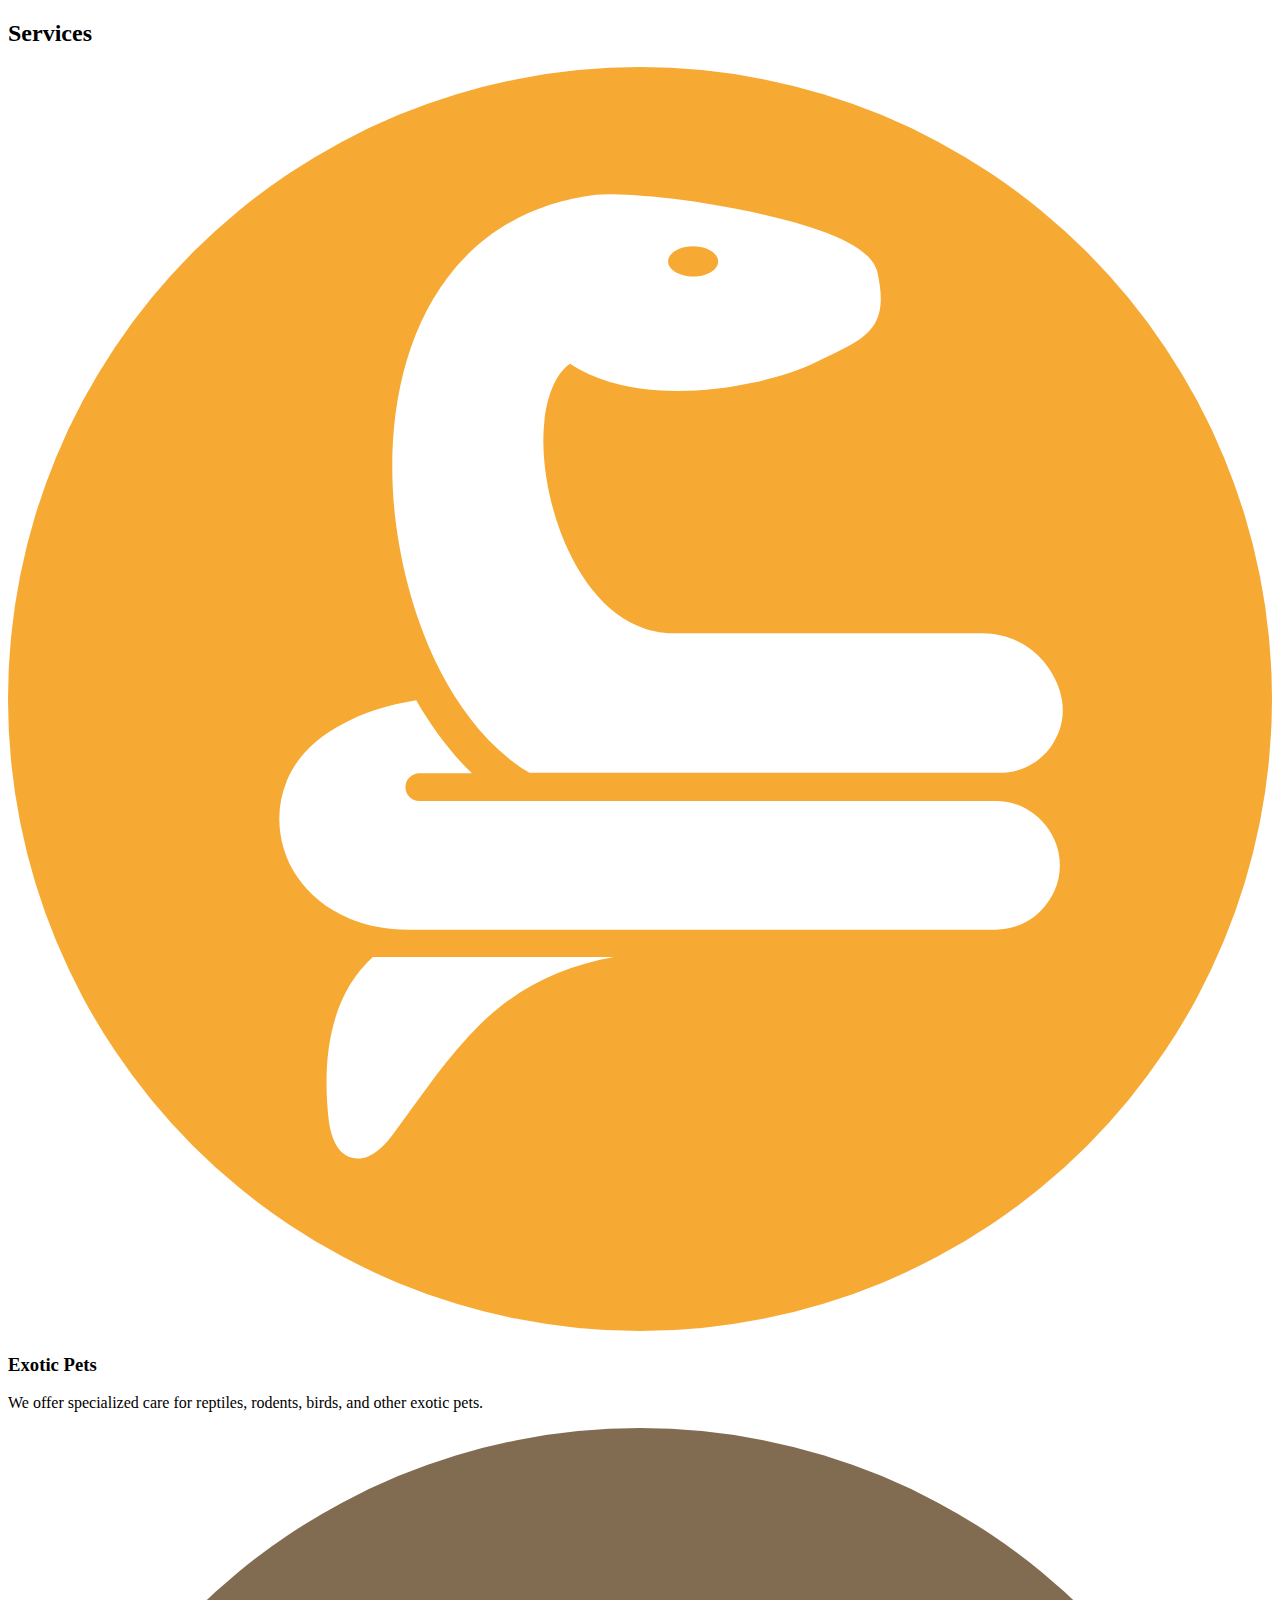
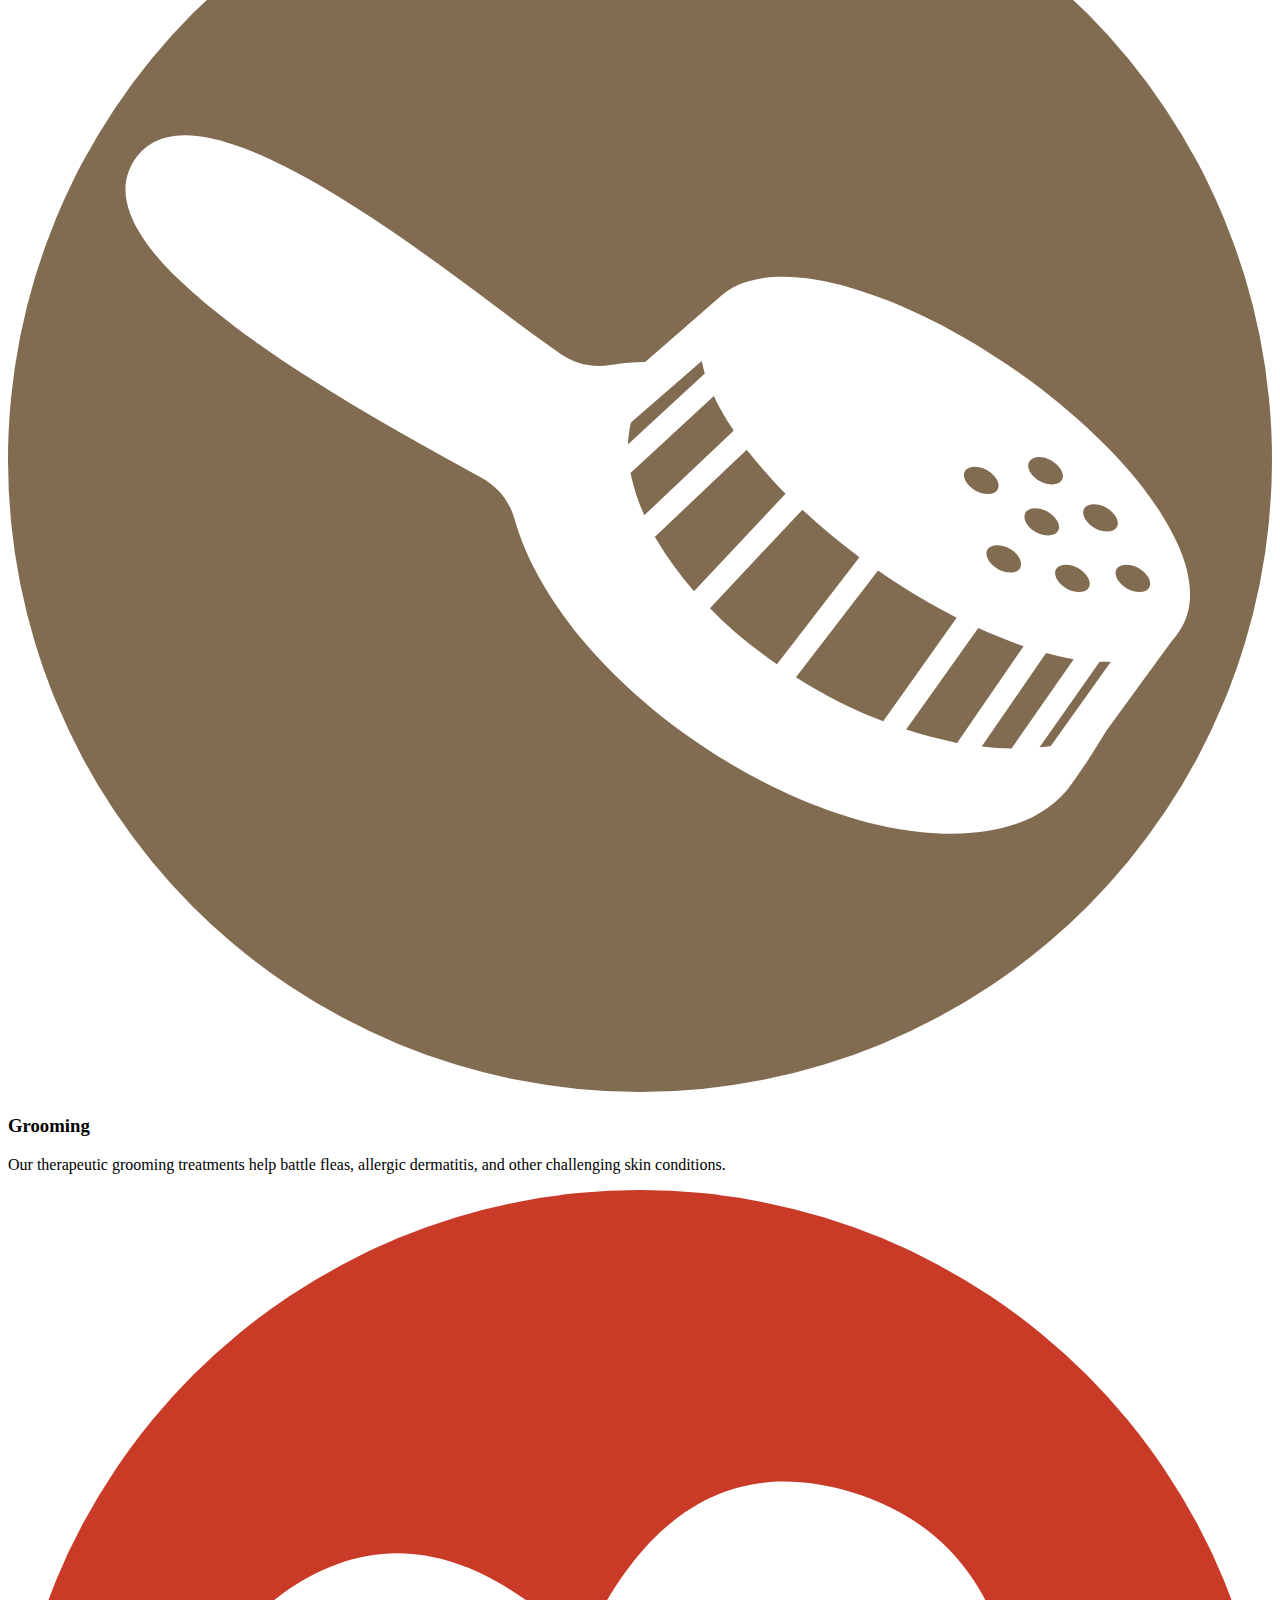
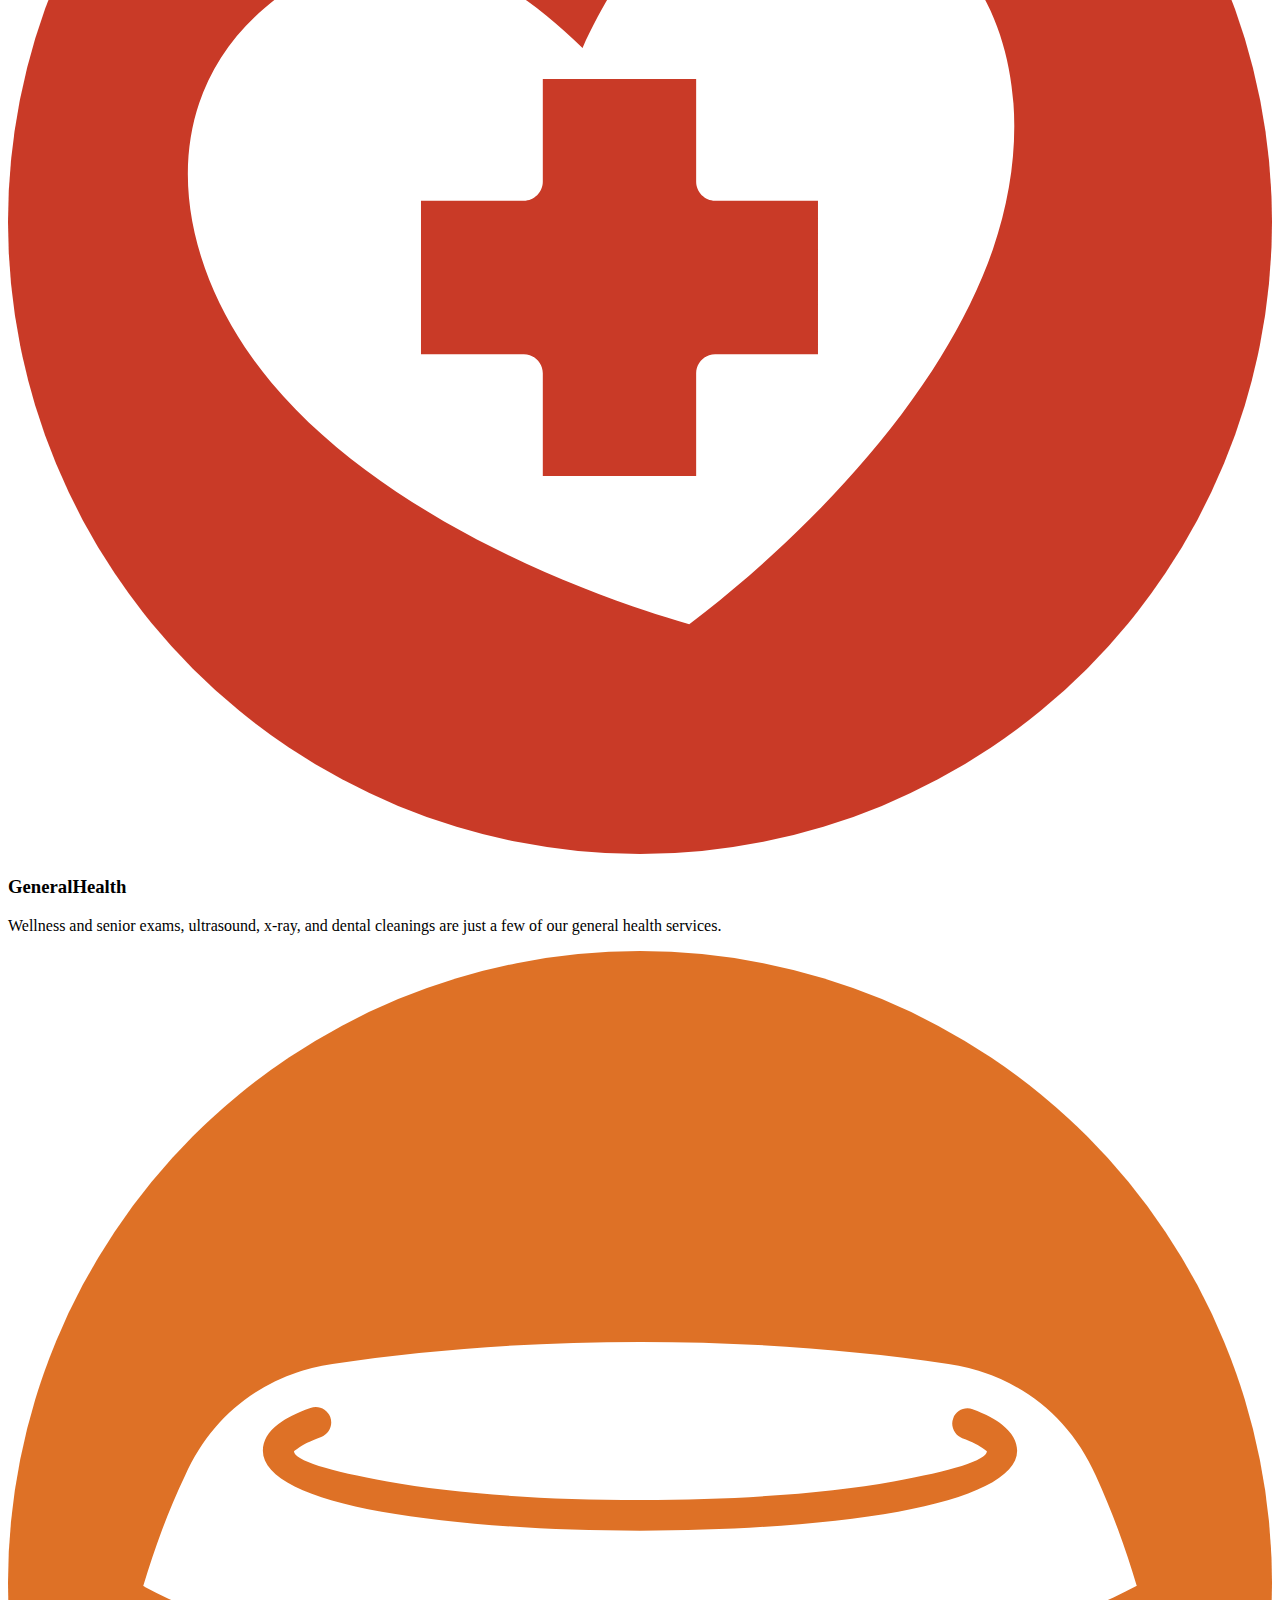
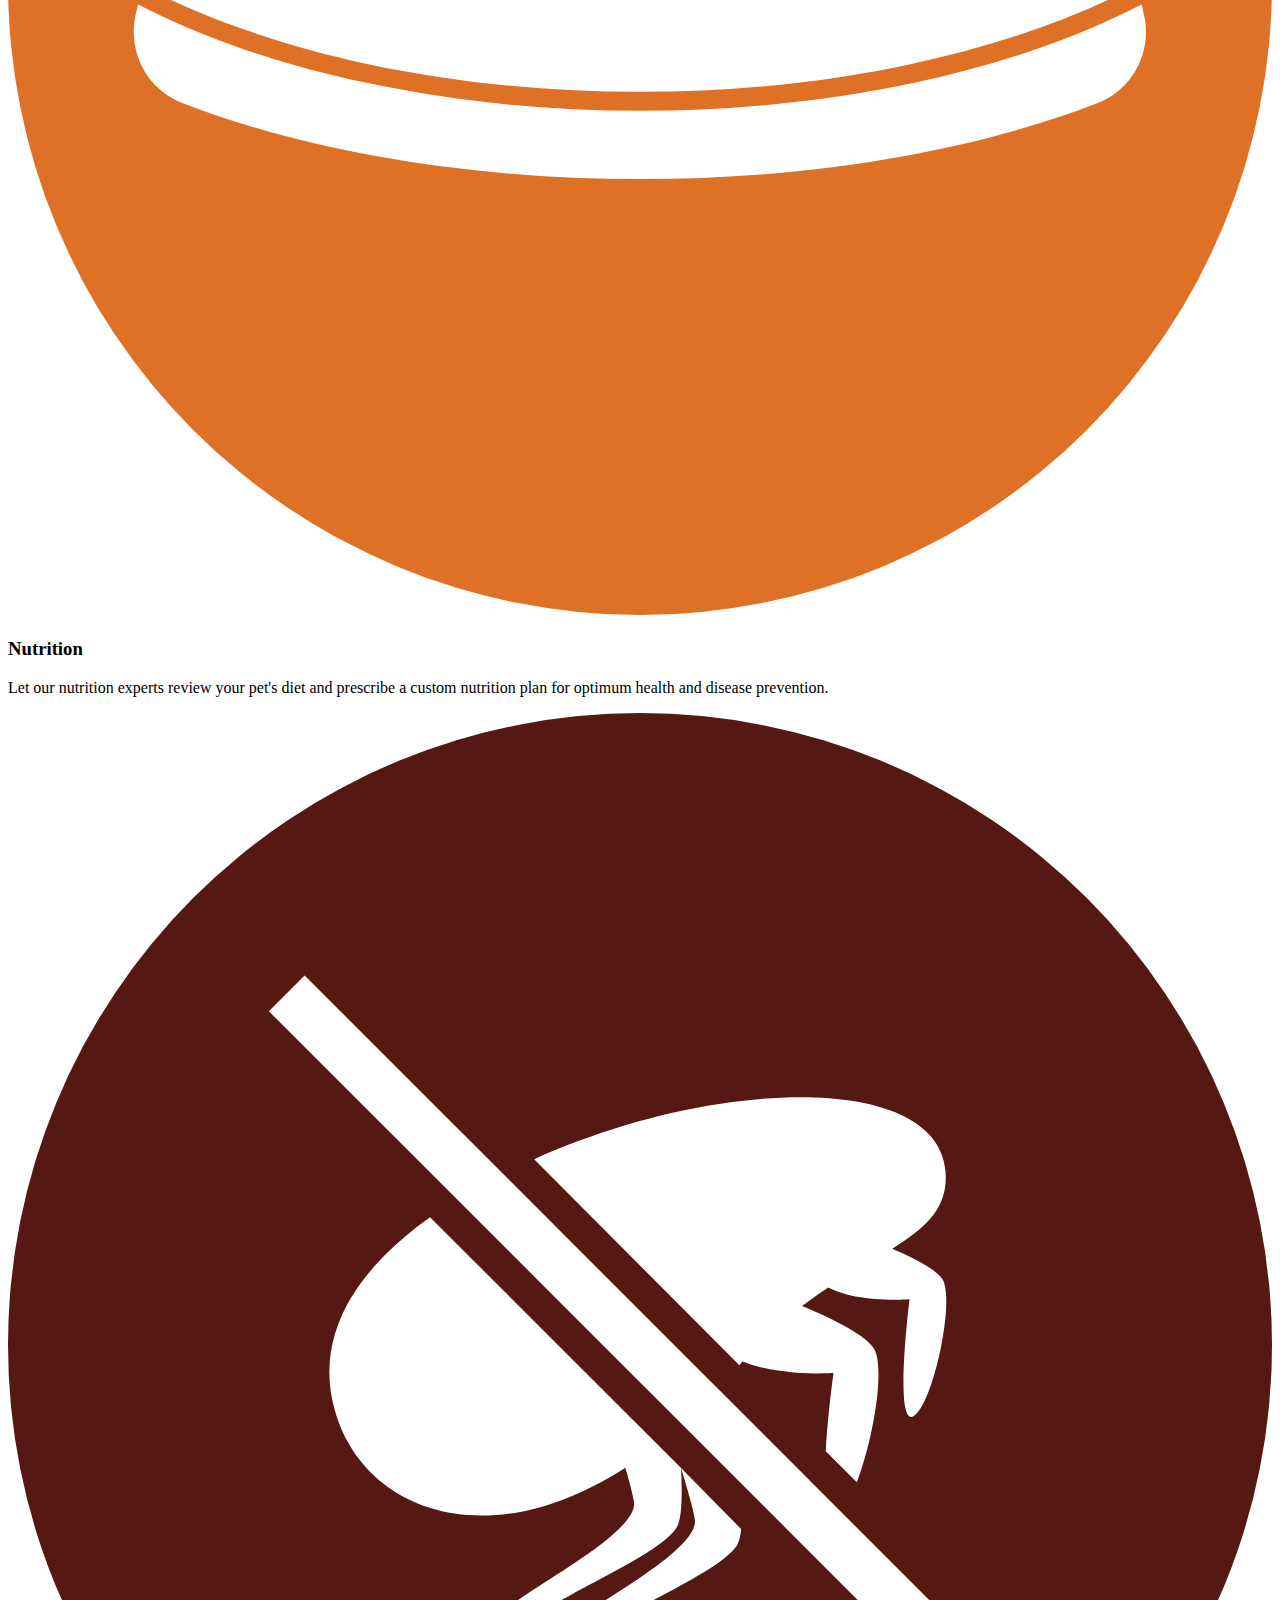
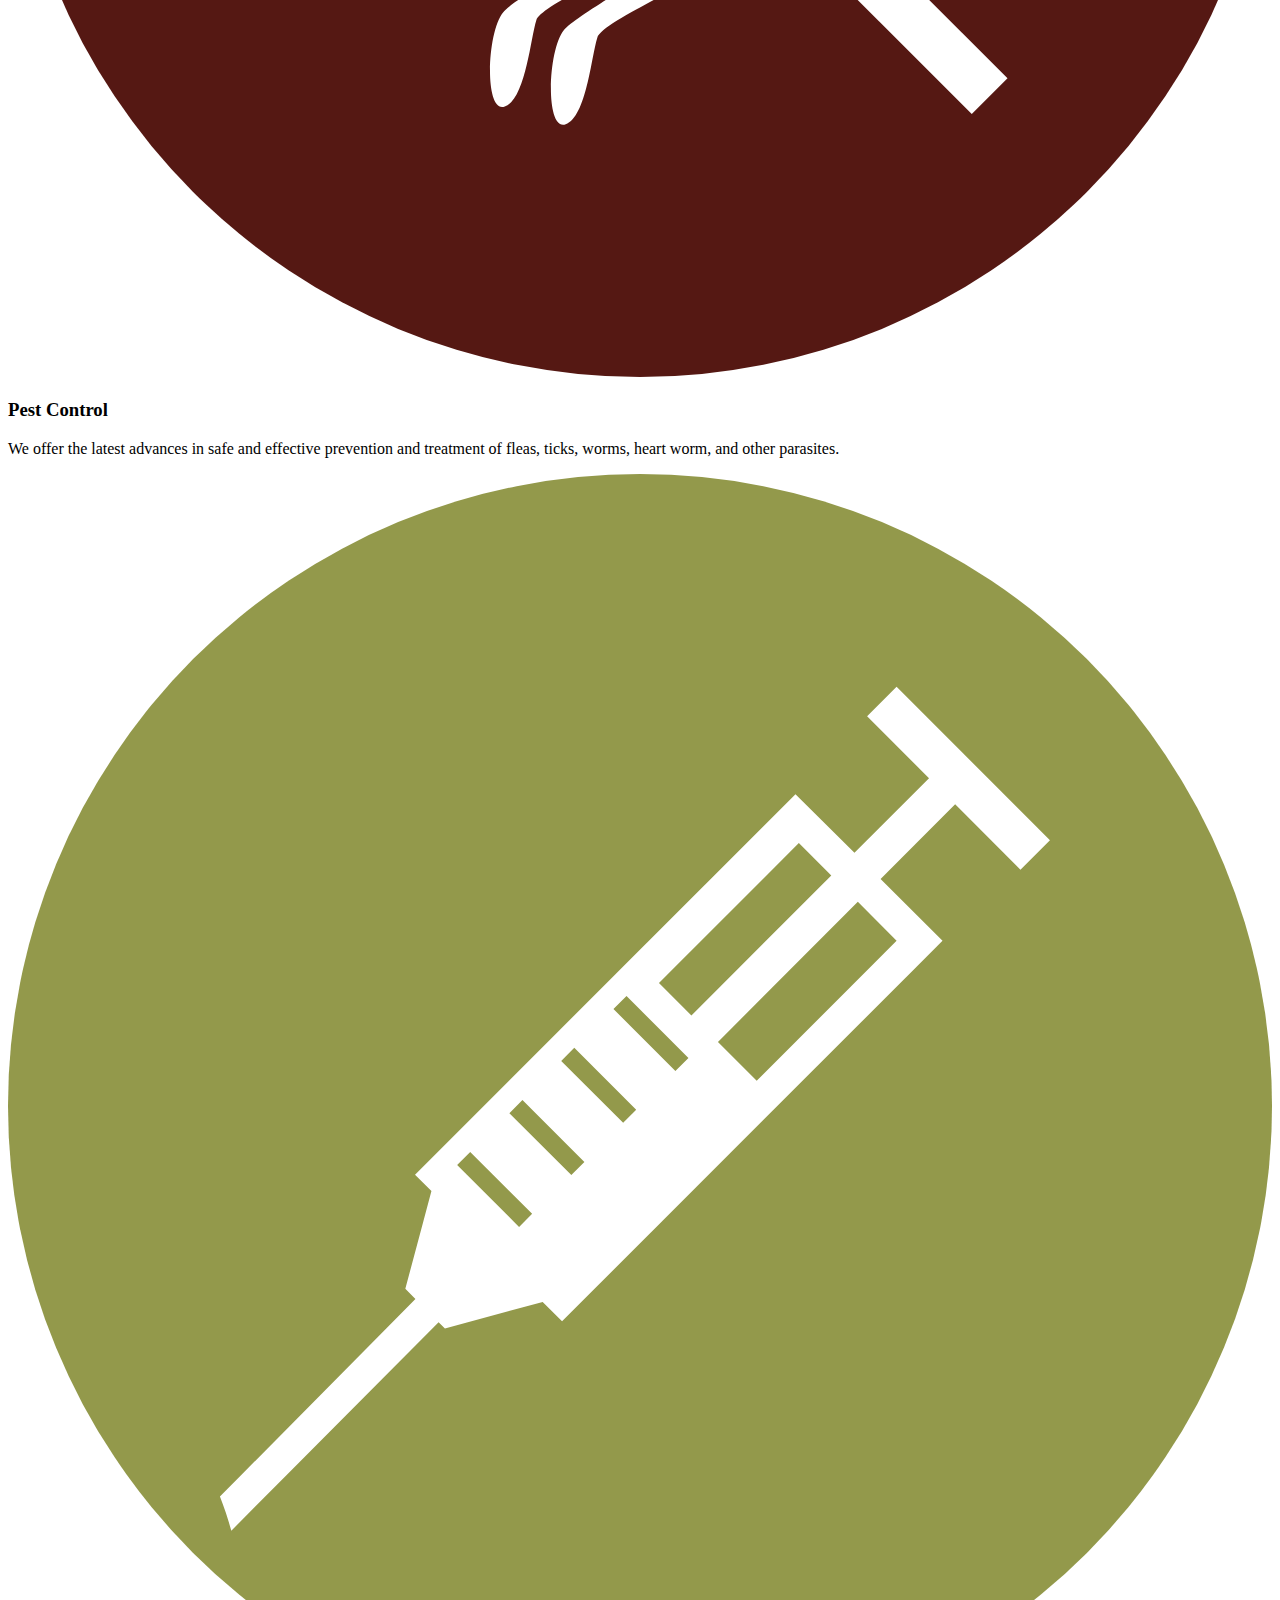
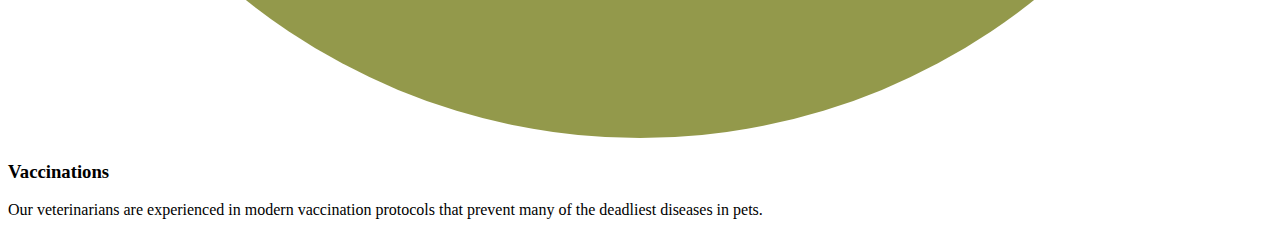
<file: Starter Code/index.html>
<!DOCTYPE html>
<html lang="en">
<head>
  <title>Bootstrap</title>
</head>
<body>

<div class="container">
  <h2>Services</h2>
  <div class="row">
    <section>
      <img class="icon" src="images/icon-exoticpets.svg" alt="Icon">
      <h3>Exotic Pets</h3>
      <p>We offer specialized care for reptiles, rodents, birds, and other exotic pets.</p>
    </section>

    <section>
      <img class="icon" src="images/icon-grooming.svg" alt="Icon">
      <h3>Grooming</h3>
      <p>Our therapeutic grooming treatments help battle fleas, allergic dermatitis, and other challenging skin conditions.</p>
    </section>

    <section>
      <img class="icon" src="images/icon-health.svg" alt="Icon">
      <h3>GeneralHealth</h3>
      <p>Wellness and senior exams, ultrasound, x-ray, and dental cleanings are just a few of our general health services.</p>
    </section>

    <section>
      <img class="icon" src="images/icon-nutrition.svg" alt="Icon">
      <h3>Nutrition</h3>
      <p>Let our nutrition experts review your pet's diet and prescribe a custom nutrition plan for optimum health and disease prevention.</p>
    </section>

    <section>
      <img class="icon" src="images/icon-pestcontrol.svg" alt="Icon">
      <h3>Pest Control</h3>
      <p>We offer the latest advances in safe and effective prevention and treatment of fleas, ticks, worms, heart worm, and other parasites.</p>
    </section>

    <section>
      <img class="icon" src="images/icon-vaccinations.svg" alt="Icon">
      <h3>Vaccinations</h3>
      <p>Our veterinarians are experienced in modern vaccination protocols that prevent many of the deadliest diseases in pets.</p>
    </section>   
  </div><!-- row -->   
</div><!-- content container -->

</body>
</html>
</file>
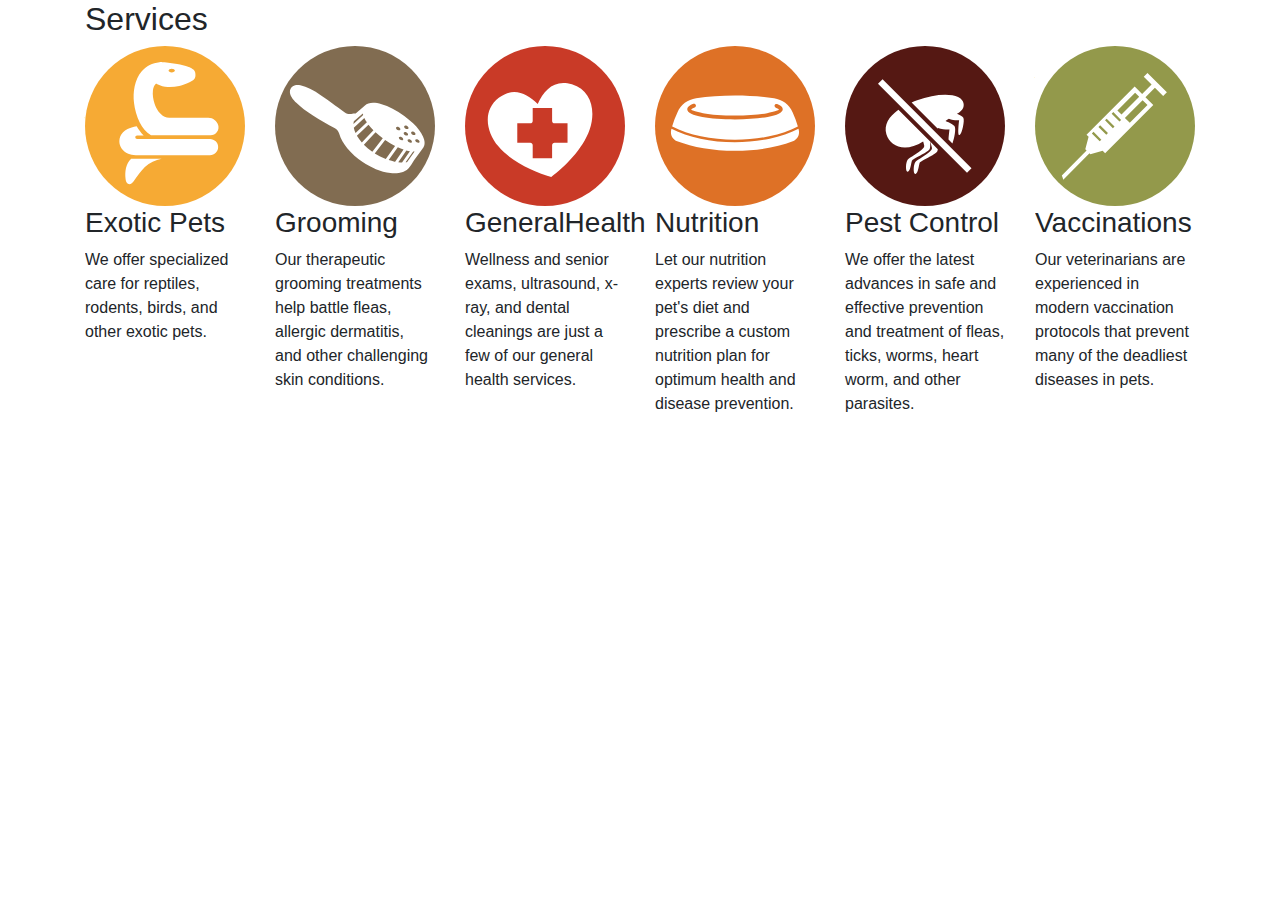
<file: exercise1/Exercise1/bootstrap  Exercise/index.html>
<!DOCTYPE html>
<html lang="en">
<head>
   <!-- Required meta tags -->
    <meta charset="utf-8">
    <meta name="viewport" content="width=device-width, initial-scale=1, shrink-to-fit=no">

    <!-- Bootstrap CSS -->
    <link rel="stylesheet" href="https://maxcdn.bootstrapcdn.com/bootstrap/4.0.0/css/bootstrap.min.css" integrity="sha384-Gn5384xqQ1aoWXA+058RXPxPg6fy4IWvTNh0E263XmFcJlSAwiGgFAW/dAiS6JXm" crossorigin="anonymous">


  <title>Bootstrap</title>
</head>
<body>

<div class="container">
  <h2>Services</h2>
  <div class="row">
    <div class="col-12 col-sm-6 col-md-4 col-lg-2">
    <section>
      <img class="icon" src="images/icon-exoticpets.svg" alt="Icon">
      <h3>Exotic Pets</h3>
      <p>We offer specialized care for reptiles, rodents, birds, and other exotic pets.</p>
    </section>
    </div>

    <div class="col-12 col-sm-6 col-md-4 col-lg-2">
    <section>
      <img class="icon" src="images/icon-grooming.svg" alt="Icon">
      <h3>Grooming</h3>
      <p>Our therapeutic grooming treatments help battle fleas, allergic dermatitis, and other challenging skin conditions.</p>
    </section>
    </div>
    
    <div class="col-12 col-sm-6 col-md-4 col-lg-2">
    <section>
      <img class="icon" src="images/icon-health.svg" alt="Icon">
      <h3>GeneralHealth</h3>
      <p>Wellness and senior exams, ultrasound, x-ray, and dental cleanings are just a few of our general health services.</p>
    </section>
    </div>

    <div class="col-12 col-sm-6 col-md-4 col-lg-2">
    <section>
      <img class="icon" src="images/icon-nutrition.svg" alt="Icon">
      <h3>Nutrition</h3>
      <p>Let our nutrition experts review your pet's diet and prescribe a custom nutrition plan for optimum health and disease prevention.</p>
    </section>
    </div> 

    <div class="col-12 col-sm-6 col-md-4 col-lg-2">
    <section>
      <img class="icon" src="images/icon-pestcontrol.svg" alt="Icon">
      <h3>Pest Control</h3>
      <p>We offer the latest advances in safe and effective prevention and treatment of fleas, ticks, worms, heart worm, and other parasites.</p>
    </section>
    </div>

    <div class="col-12 col-sm-6 col-md-4 col-lg-2">
    <section>
      <img class="icon" src="images/icon-vaccinations.svg" alt="Icon">
      <h3>Vaccinations</h3>
      <p>Our veterinarians are experienced in modern vaccination protocols that prevent many of the deadliest diseases in pets.</p>
    </section>   
  </div>
  </div><!-- row -->   
</div><!-- content container -->


    <!-- Optional JavaScript -->
    <!-- jQuery first, then Popper.js, then Bootstrap JS -->
    <script src="https://code.jquery.com/jquery-3.2.1.slim.min.js" integrity="sha384-KJ3o2DKtIkvYIK3UENzmM7KCkRr/rE9/Qpg6aAZGJwFDMVNA/GpGFF93hXpG5KkN" crossorigin="anonymous"></script>
    <script src="https://cdnjs.cloudflare.com/ajax/libs/popper.js/1.12.9/umd/popper.min.js" integrity="sha384-ApNbgh9B+Y1QKtv3Rn7W3mgPxhU9K/ScQsAP7hUibX39j7fakFPskvXusvfa0b4Q" crossorigin="anonymous"></script>
    <script src="https://maxcdn.bootstrapcdn.com/bootstrap/4.0.0/js/bootstrap.min.js" integrity="sha384-JZR6Spejh4U02d8jOt6vLEHfe/JQGiRRSQQxSfFWpi1MquVdAyjUar5+76PVCmYl" crossorigin="anonymous"></script>
</body>
</html>
</file>
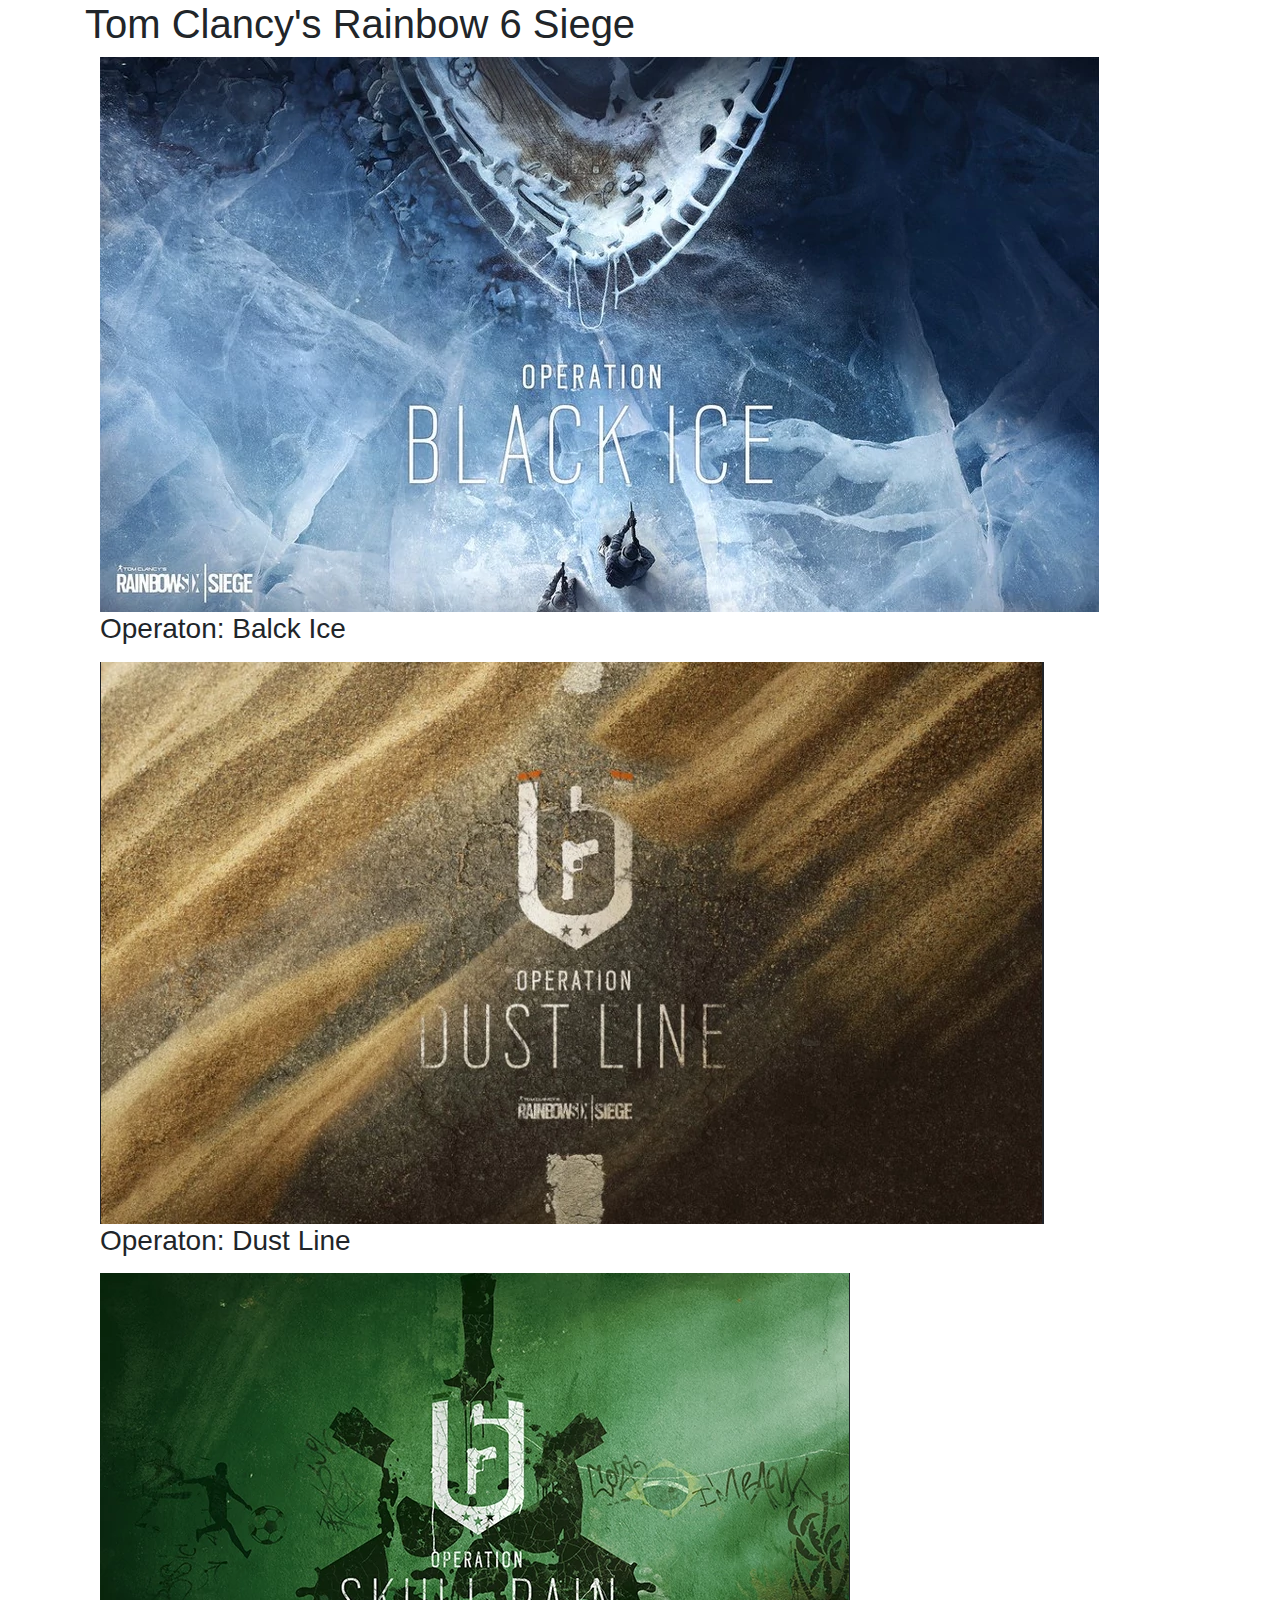
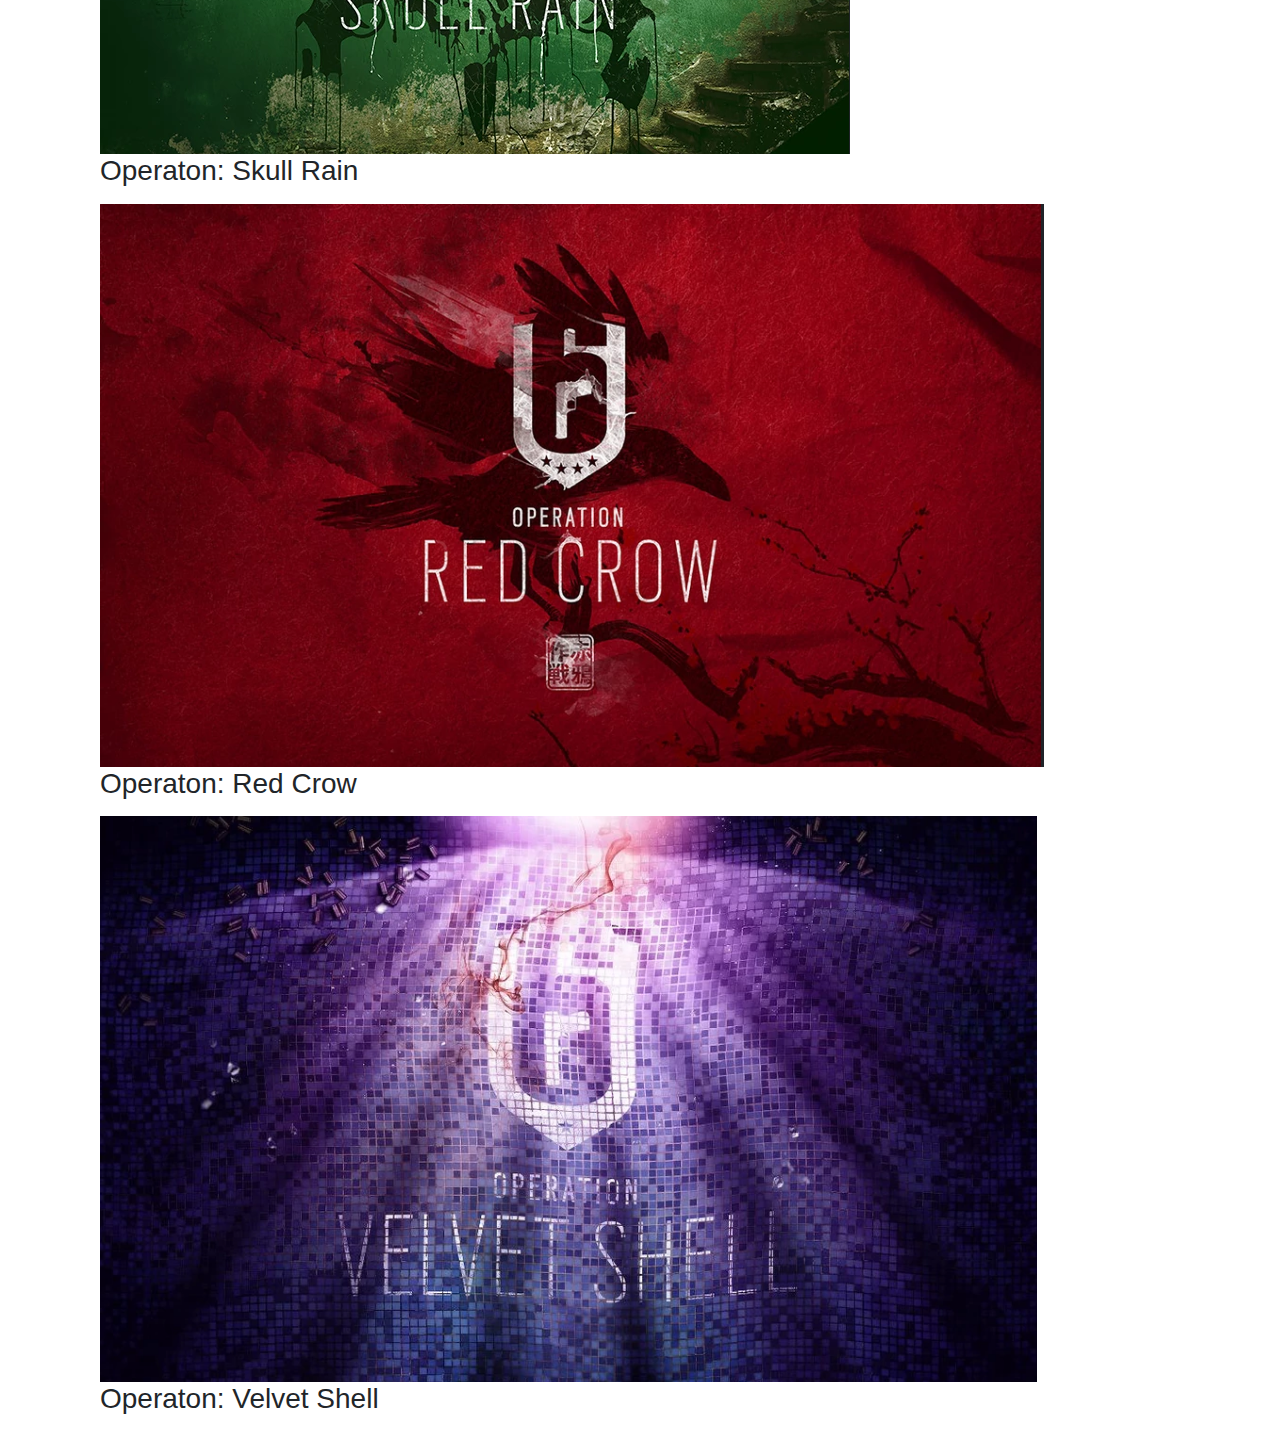
<file: exercise1/Exercise2/exercise1.html>
<!doctype html>
<html lang="en">
  <head>
    <!-- Required meta tags -->
    <meta charset="utf-8">
    <meta name="viewport" content="width=device-width, initial-scale=1, shrink-to-fit=no">

    <!-- Bootstrap CSS -->
    <link rel="stylesheet" href="https://maxcdn.bootstrapcdn.com/bootstrap/4.0.0/css/bootstrap.min.css" integrity="sha384-Gn5384xqQ1aoWXA+058RXPxPg6fy4IWvTNh0E263XmFcJlSAwiGgFAW/dAiS6JXm" crossorigin="anonymous">

    <title>Rainbow Six</title>
  </head>
  <body>
    <div class="container">
      <h1>Tom Clancy's Rainbow 6 Siege</h1>
      <div class="row">
          <div class="col-12 col-sm-6 col-lg-4"></div>
      </div>
      
      <section>
      <div class="col-12 col-sm-6 col-lg-4">
      <img src="img/blackice.jpg" alt="blackice">
      <h3>Operaton: Balck Ice</h3>
      <p></p>
      </section>

      <section>
      <div class="col-12 col-sm-6 col-lg-4">
      <img src="img/dustline.jpg" alt="dustline">
      <h3>Operaton: Dust Line</h3>
      <p></p>
      </section>

      <section>
      <div class="col-12 col-sm-6 col-lg-4">
      <img src="img/skullrain.jpg" alt="skullrain">
      <h3>Operaton: Skull Rain</h3>
      <p></p>
      </section>

      <section>
      <div class="col-12 col-sm-6 col-lg-4">
      <img src="img/redcrow.jpg" alt="redcrow">
      <h3>Operaton: Red Crow</h3>
      <p></p>
      </section>

      <section>
      <div class="col-12 col-sm-6 col-lg-4">
      <img src="img/velvetshell.jpg" alt="velvetshell">
      <h3>Operaton: Velvet Shell</h3>
      <p></p>
      </section>

      </div>
      </div> 
      </div>          
      


    <!-- Optional JavaScript -->
    <!-- jQuery first, then Popper.js, then Bootstrap JS -->
    <script src="https://code.jquery.com/jquery-3.2.1.slim.min.js" integrity="sha384-KJ3o2DKtIkvYIK3UENzmM7KCkRr/rE9/Qpg6aAZGJwFDMVNA/GpGFF93hXpG5KkN" crossorigin="anonymous"></script>
    <script src="https://cdnjs.cloudflare.com/ajax/libs/popper.js/1.12.9/umd/popper.min.js" integrity="sha384-ApNbgh9B+Y1QKtv3Rn7W3mgPxhU9K/ScQsAP7hUibX39j7fakFPskvXusvfa0b4Q" crossorigin="anonymous"></script>
    <script src="https://maxcdn.bootstrapcdn.com/bootstrap/4.0.0/js/bootstrap.min.js" integrity="sha384-JZR6Spejh4U02d8jOt6vLEHfe/JQGiRRSQQxSfFWpi1MquVdAyjUar5+76PVCmYl" crossorigin="anonymous"></script>
  </body>
</html>
</file>
